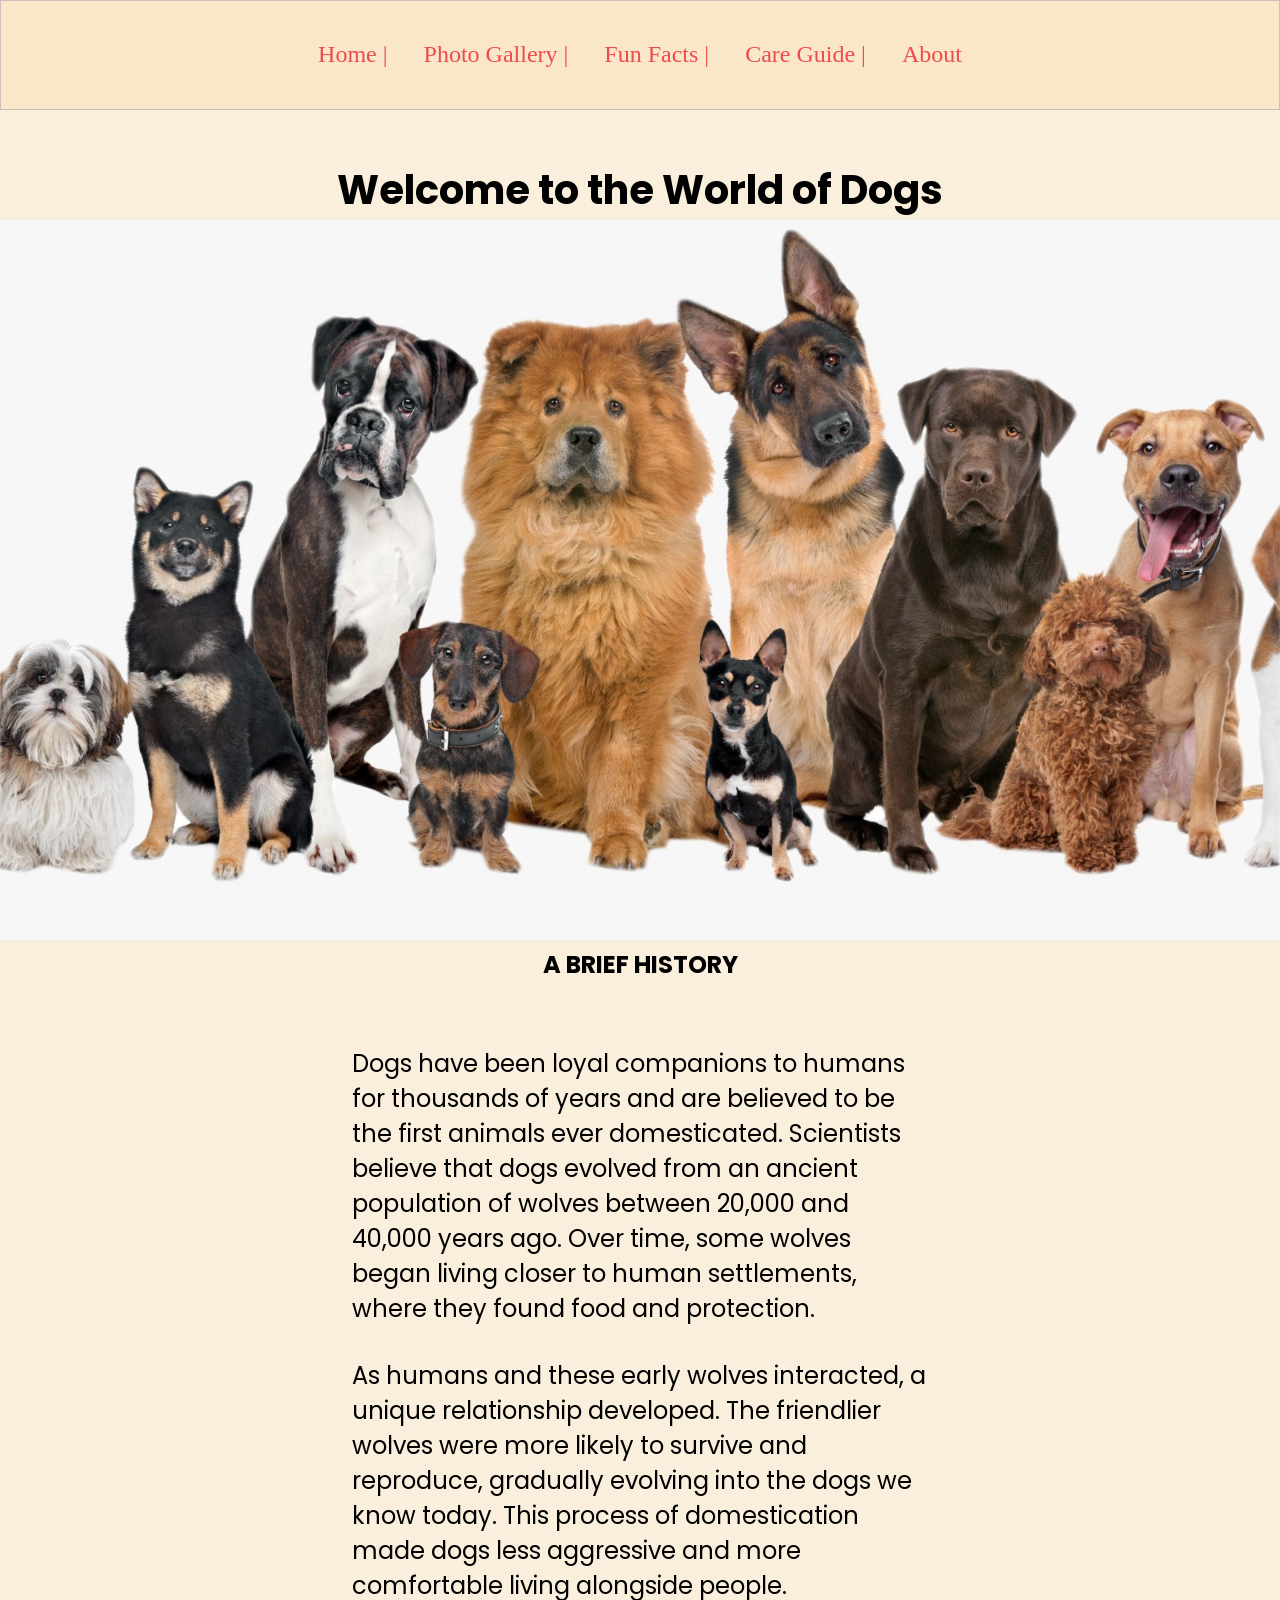
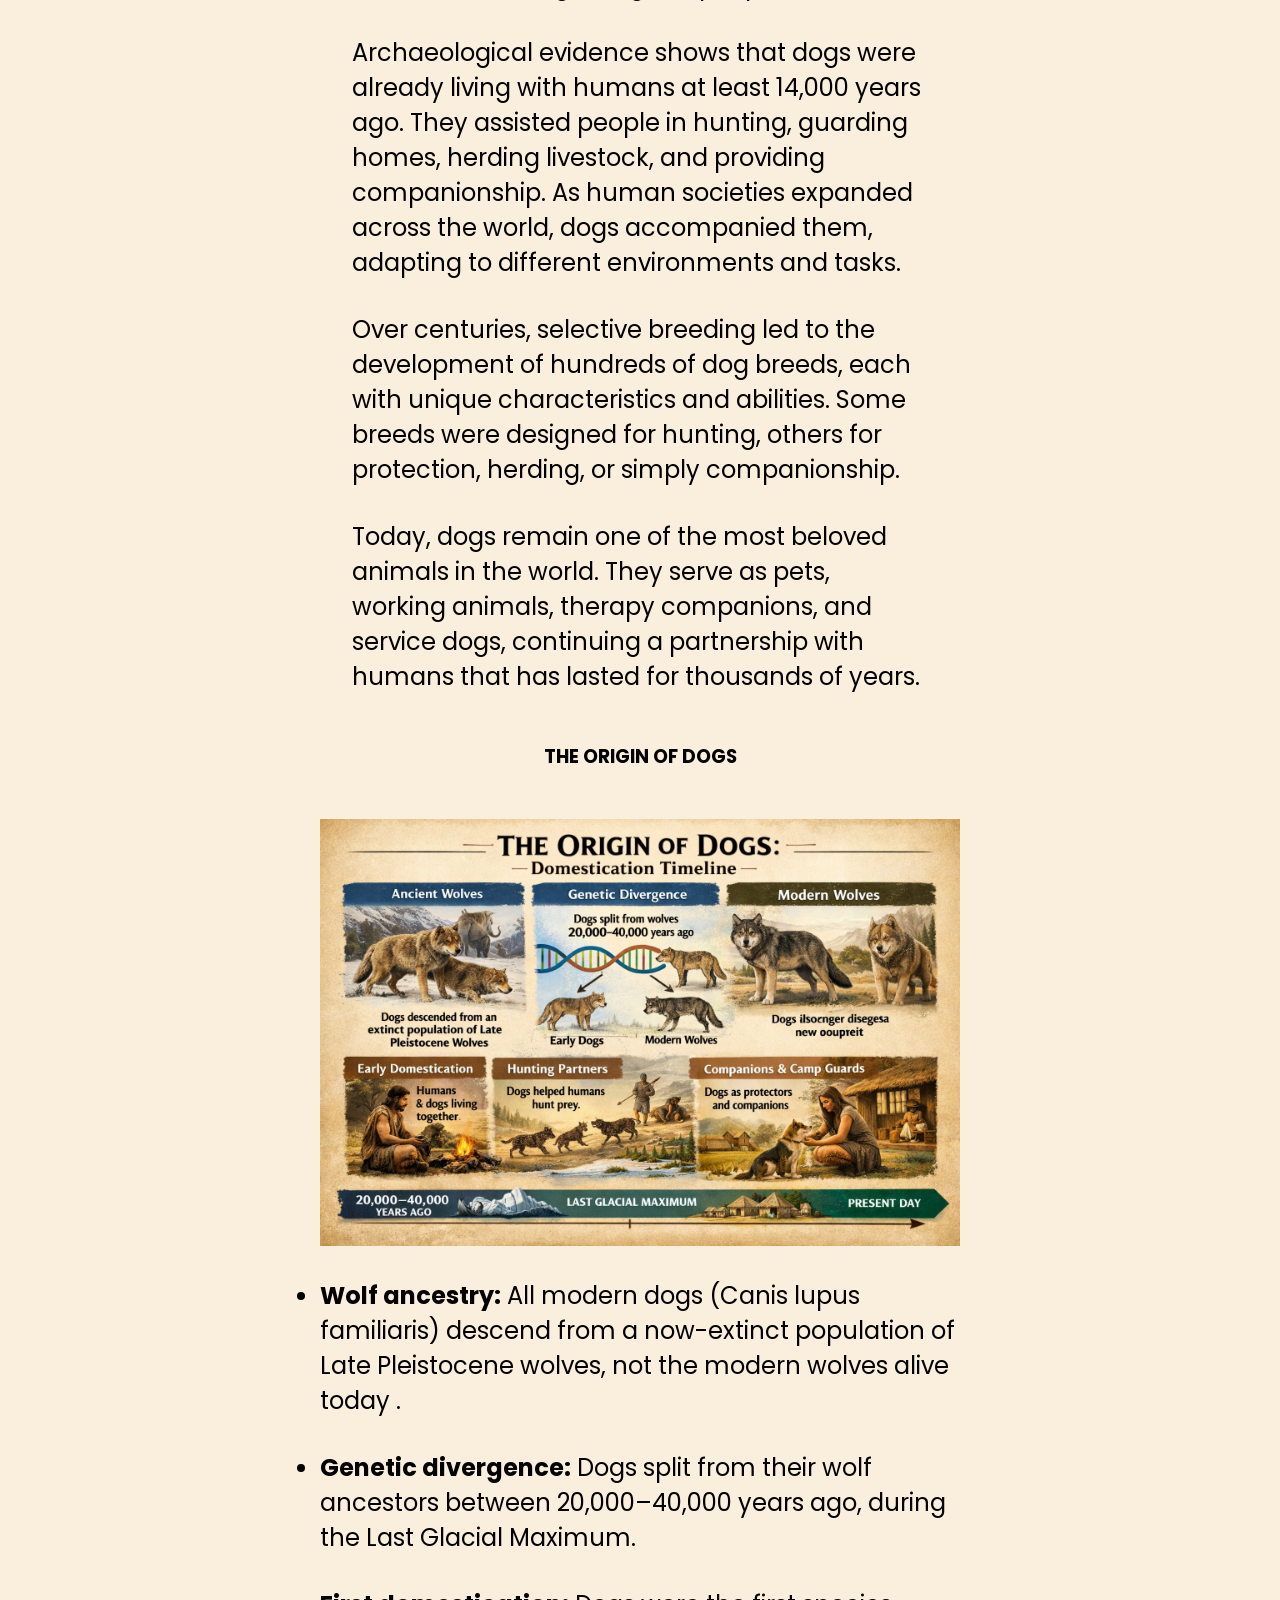
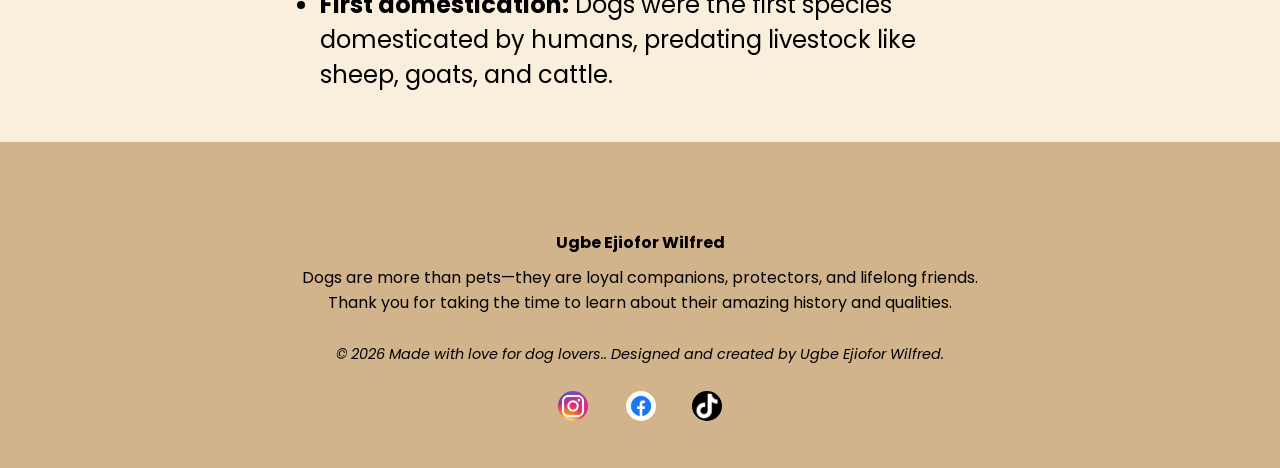
<file: index.html>
<!doctype html>
<html lang="en">
  <head>
    <meta charset="UTF-8" />
    <meta name="viewport" content="width=device-width, initial-scale=1.0" />
    <title>Dog story</title>
    <link rel="stylesheet" href="Dogstory.css" />

    <link rel="preconnect" href="https://fonts.googleapis.com" />
    <link rel="preconnect" href="https://fonts.gstatic.com" crossorigin />
    <link
      href="https://fonts.googleapis.com/css2?family=Poppins:wght@300;400;600;700&display=swap"
      rel="stylesheet"
    />
    <link rel="icon" href="image/animals-best-hearing.webp" type="image/webp" />
  </head>
  <body>
    <header>
      <nav>
        <a href="#">Home |</a>
        <a href="breeds.html">Photo Gallery |</a>
        <a href="funfact.html">Fun Facts |</a>
        <a href="careguide.html">Care Guide |</a>
        <a href="about.html">About </a>
      </nav>

      <h1>Welcome to the World of Dogs</h1>

      <figure class="dog-top">
        <img class="dogs-family" src="image/doggyfamily.jpeg" alt="" />
      </figure>
    </header>

    <main>
      <section>
        <h2>A BRIEF HISTORY</h2>
        <div class="aboutdogs">
          <div class="dog histories">
            <p>
              Dogs have been loyal companions to humans for thousands of years
              and are believed to be the first animals ever domesticated.
              Scientists believe that dogs evolved from an ancient population of
              wolves between 20,000 and 40,000 years ago. Over time, some wolves
              began living closer to human settlements, where they found food
              and protection.
            </p>
          </div>

          <div class="dog histories">
            <p>
              As humans and these early wolves interacted, a unique relationship
              developed. The friendlier wolves were more likely to survive and
              reproduce, gradually evolving into the dogs we know today. This
              process of domestication made dogs less aggressive and more
              comfortable living alongside people.
            </p>
          </div>
          <div class="dog histories">
            <p>
              Archaeological evidence shows that dogs were already living with
              humans at least 14,000 years ago. They assisted people in hunting,
              guarding homes, herding livestock, and providing companionship. As
              human societies expanded across the world, dogs accompanied them,
              adapting to different environments and tasks.
            </p>
          </div>
          <div class="dog histories">
            <p>
              Over centuries, selective breeding led to the development of
              hundreds of dog breeds, each with unique characteristics and
              abilities. Some breeds were designed for hunting, others for
              protection, herding, or simply companionship.
            </p>
          </div>
          <div class="dog histories">
            <p>
              Today, dogs remain one of the most beloved animals in the world.
              They serve as pets, working animals, therapy companions, and
              service dogs, continuing a partnership with humans that has lasted
              for thousands of years.
            </p>
          </div>
        </div>
      </section>
      <section>
        <div>
          <h3>THE ORIGIN OF DOGS</h3>
          <div>
            <img
              class="image-origin"
              src="image/doggyorigin.jpeg"
              alt="dogs origin"
            />
          </div>
          <ul>
            <li>
              <strong>Wolf ancestry:</strong> All modern dogs (Canis lupus
              familiaris) descend from a now-extinct population of Late
              Pleistocene wolves, not the modern wolves alive today .
            </li>
            <li>
              <strong> Genetic divergence:</strong> Dogs split from their wolf
              ancestors between 20,000–40,000 years ago, during the Last Glacial
              Maximum.
            </li>
            <li>
              <strong> First domestication:</strong> Dogs were the first species
              domesticated by humans, predating livestock like sheep, goats, and
              cattle.
            </li>
          </ul>
        </div>
      </section>
    </main>

    <footer class="footer">
      <h3>Ugbe Ejiofor Wilfred</h3>

      <p>
        Dogs are more than pets—they are loyal companions, protectors, and
        lifelong friends. <br />
        Thank you for taking the time to learn about their amazing history and
        qualities.
      </p>
      <address>
        <br />
        <p class="copyright">
          &copy; 2026 Made with love for dog lovers.. Designed and created by
          Ugbe Ejiofor Wilfred.
        </p>
      </address>
      <br />
      <div>
        <a
          href="https://www.instagram.com/itz_ejorlamido?igsh=MnUzcXVpMWk1bnR4"
        >
          <img
            src="image/IG icon converted .jpg"
            alt="instagram icon"
            width="30px"
            title="Follow me on Instagram"
            style="border-radius: 1rem"
          />
        </a>

        <a href="https://www.facebook.com/share/1XeRaQ1Y6E/"
          ><img
            src="image/FACEBOOK icon .jpg"
            alt="facebook icon"
            width="30px"
            title="Follow me on Facebook"
            style="border-radius: 1rem"
        /></a>

        <a href="https://www.tiktok.com/@ejor21?_r=1&_t=ZS-97e2sSPvcm1"
          ><img
            src="image/Tiktok_icon.svg.webp"
            alt="Tiktok logo"
            width="30px"
            style="border-radius: 1rem"
            title="Follow me on tiktok"
        /></a>
      </div>
    </footer>
  </body>
</html>
</file>
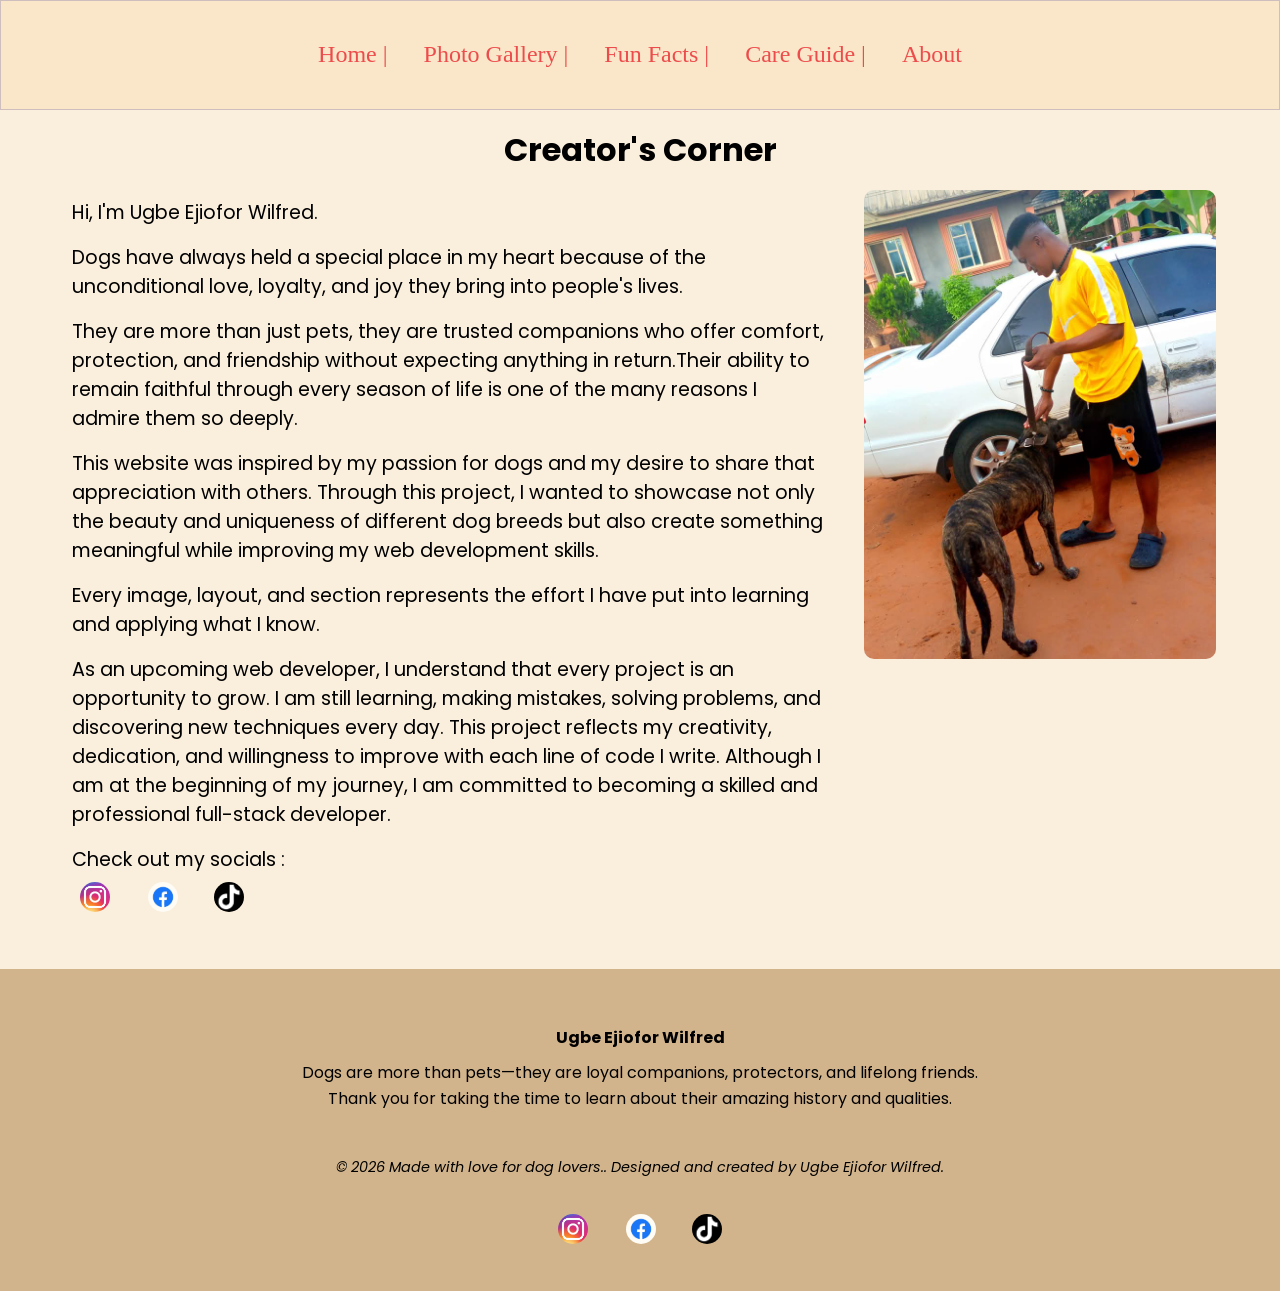
<file: about.html>
<!doctype html>
<html lang="en">
  <head>
    <meta charset="UTF-8" />
    <meta name="viewport" content="width=device-width, initial-scale=1.0" />
    <title>My Dog encounters</title>

    <link rel="preconnect" href="https://fonts.googleapis.com" />
    <link rel="preconnect" href="https://fonts.gstatic.com" crossorigin />
    <link
      href="https://fonts.googleapis.com/css2?family=Poppins:wght@300;400;600;700&display=swap"
      rel="stylesheet"
    />
    <link rel="icon" href="image/animals-best-hearing.webp" type="image/webp" />

    <style>
      * {
        box-sizing: border-box;
        padding: 0;
      }

      body {
        background-color: #faeedc;
        font-family: "Poppins", sans-serif;
        margin: auto;
      }

      nav {
        text-align: center;
        position: sticky;
        width: 100%;
        padding: 2.5rem;
        top: 0px;
        background-color: #fae6c8;
        border: rgb(206, 190, 190) solid 0.5px;
      }
      a {
        text-decoration: none;
        color: #ed4c4c;
        font-size: 1.5rem;
        padding: 1rem;
        font-family: fantasy;
        overflow: hidden;
        display: inline;
      }

      a:hover {
        color: black;
      }
      a:active {
        color: green;
      }

      h1 {
        text-align: center;
        margin: 1rem;
      }

      .box {
        display: flex;
        flex-direction: row-reverse;
        align-items: flex-start;
        gap: 2rem;
        width: 90%;
        margin: auto;
      }

      .my-name {
        flex: 1;
      }

      .my-name p {
        width: 100%;
        margin: auto;
        padding: 0.5rem;
        font-size: 1.2rem;
      }
      .boss img {
        width: 22rem;
        border-radius: 10px;
      }

      .footer {
        background-color: tan;
        text-align: center;
        padding: 40px 20px;
        margin-top: 50px;
      }

      .footer h3 {
        margin-bottom: 10px;
        font-size: 1rem;
      }

      .footer p {
        max-width: 700px;
        margin: 10px auto;
        line-height: 1.6;
      }

      .copyright {
        margin-top: 20px;
        font-size: 0.9rem;
      }

      @media screen and (max-width: 768px) {
        .box {
          display: block;
        }
        .boss img {
          width: 100%;
        }

        .my-name p {
          width: 100%;
          margin: auto;
          padding: 0.5rem;
          font-size: 1rem;
        }
        h1 {
          font-size: 1.5rem;
        }
      }
    </style>
  </head>
  <body>
    <nav>
      <a href="index.html">Home |</a>
      <a href="breeds.html">Photo Gallery |</a>
      <a href="funfact.html">Fun Facts |</a>
      <a href="careguide.html">Care Guide |</a>
      <a href="about.html">About </a>
    </nav>

    <h1>Creator's Corner</h1>

    <div class="box">
      <div class="boss">
        <img src="image/boss.jpeg" alt="Boss" />
      </div>

      <div class="my-name">
        <p>Hi, I'm Ugbe Ejiofor Wilfred.</p>

        <p>
          Dogs have always held a special place in my heart because of the
          unconditional love, loyalty, and joy they bring into people's lives.
        </p>

        <p>
          They are more than just pets, they are trusted companions who offer
          comfort, protection, and friendship without expecting anything in
          return.Their ability to remain faithful through every season of life
          is one of the many reasons I admire them so deeply.
        </p>

        <p>
          This website was inspired by my passion for dogs and my desire to
          share that appreciation with others. Through this project, I wanted to
          showcase not only the beauty and uniqueness of different dog breeds
          but also create something meaningful while improving my web
          development skills.
        </p>

        <p>
          Every image, layout, and section represents the effort I have put into
          learning and applying what I know.
        </p>

        <p>
          As an upcoming web developer, I understand that every project is an
          opportunity to grow. I am still learning, making mistakes, solving
          problems, and discovering new techniques every day. This project
          reflects my creativity, dedication, and willingness to improve with
          each line of code I write. Although I am at the beginning of my
          journey, I am committed to becoming a skilled and professional
          full-stack developer.
        </p>

        <div>
          <p>Check out my socials :</p>
          <a
            href="https://www.instagram.com/itz_ejorlamido?igsh=MnUzcXVpMWk1bnR4"
          >
            <img
              src="image/IG icon converted .jpg"
              alt="instagram icon"
              width="30px"
              title="Follow me on Instagram"
              style="border-radius: 1rem"
            />
          </a>

          <a href="https://www.facebook.com/share/1XeRaQ1Y6E/"
            ><img
              src="image/FACEBOOK icon .jpg"
              alt="facebook icon"
              width="30px"
              title="Follow me on Facebook"
              style="border-radius: 1rem"
          /></a>

          <a href="https://www.tiktok.com/@ejor21?_r=1&_t=ZS-97e2sSPvcm1"
            ><img
              src="image/Tiktok_icon.svg.webp"
              alt="Tiktok logo"
              width="30px"
              title="Follow me on tiktok"
              style="border-radius: 1rem"
          /></a>
        </div>
      </div>
    </div>

    <footer class="footer">
      <h3>Ugbe Ejiofor Wilfred</h3>

      <p>
        Dogs are more than pets—they are loyal companions, protectors, and
        lifelong friends. <br />
        Thank you for taking the time to learn about their amazing history and
        qualities.
      </p>
      <address>
        <br />
        <p class="copyright">
          &copy; 2026 Made with love for dog lovers.. Designed and created by
          Ugbe Ejiofor Wilfred.
        </p>
      </address>
      <br />
      <div>
        <a
          href="https://www.instagram.com/itz_ejorlamido?igsh=MnUzcXVpMWk1bnR4"
        >
          <img
            src="image/IG icon converted .jpg"
            alt="instagram icon"
            width="30px"
            title="Follow me on Instagram"
            style="border-radius: 1rem"
          />
        </a>

        <a href="https://www.facebook.com/share/1XeRaQ1Y6E/"
          ><img
            src="image/FACEBOOK icon .jpg"
            alt="facebook icon"
            width="30px"
            title="Follow me on Facebook"
            style="border-radius: 1rem"
        /></a>

        <a href="https://www.tiktok.com/@ejor21?_r=1&_t=ZS-97e2sSPvcm1"
          ><img
            src="image/Tiktok_icon.svg.webp"
            alt="Tiktok logo"
            width="30px"
            style="border-radius: 1rem"
            title="Follow me on tiktok"
        /></a>
      </div>
    </footer>
  </body>
</html>
</file>
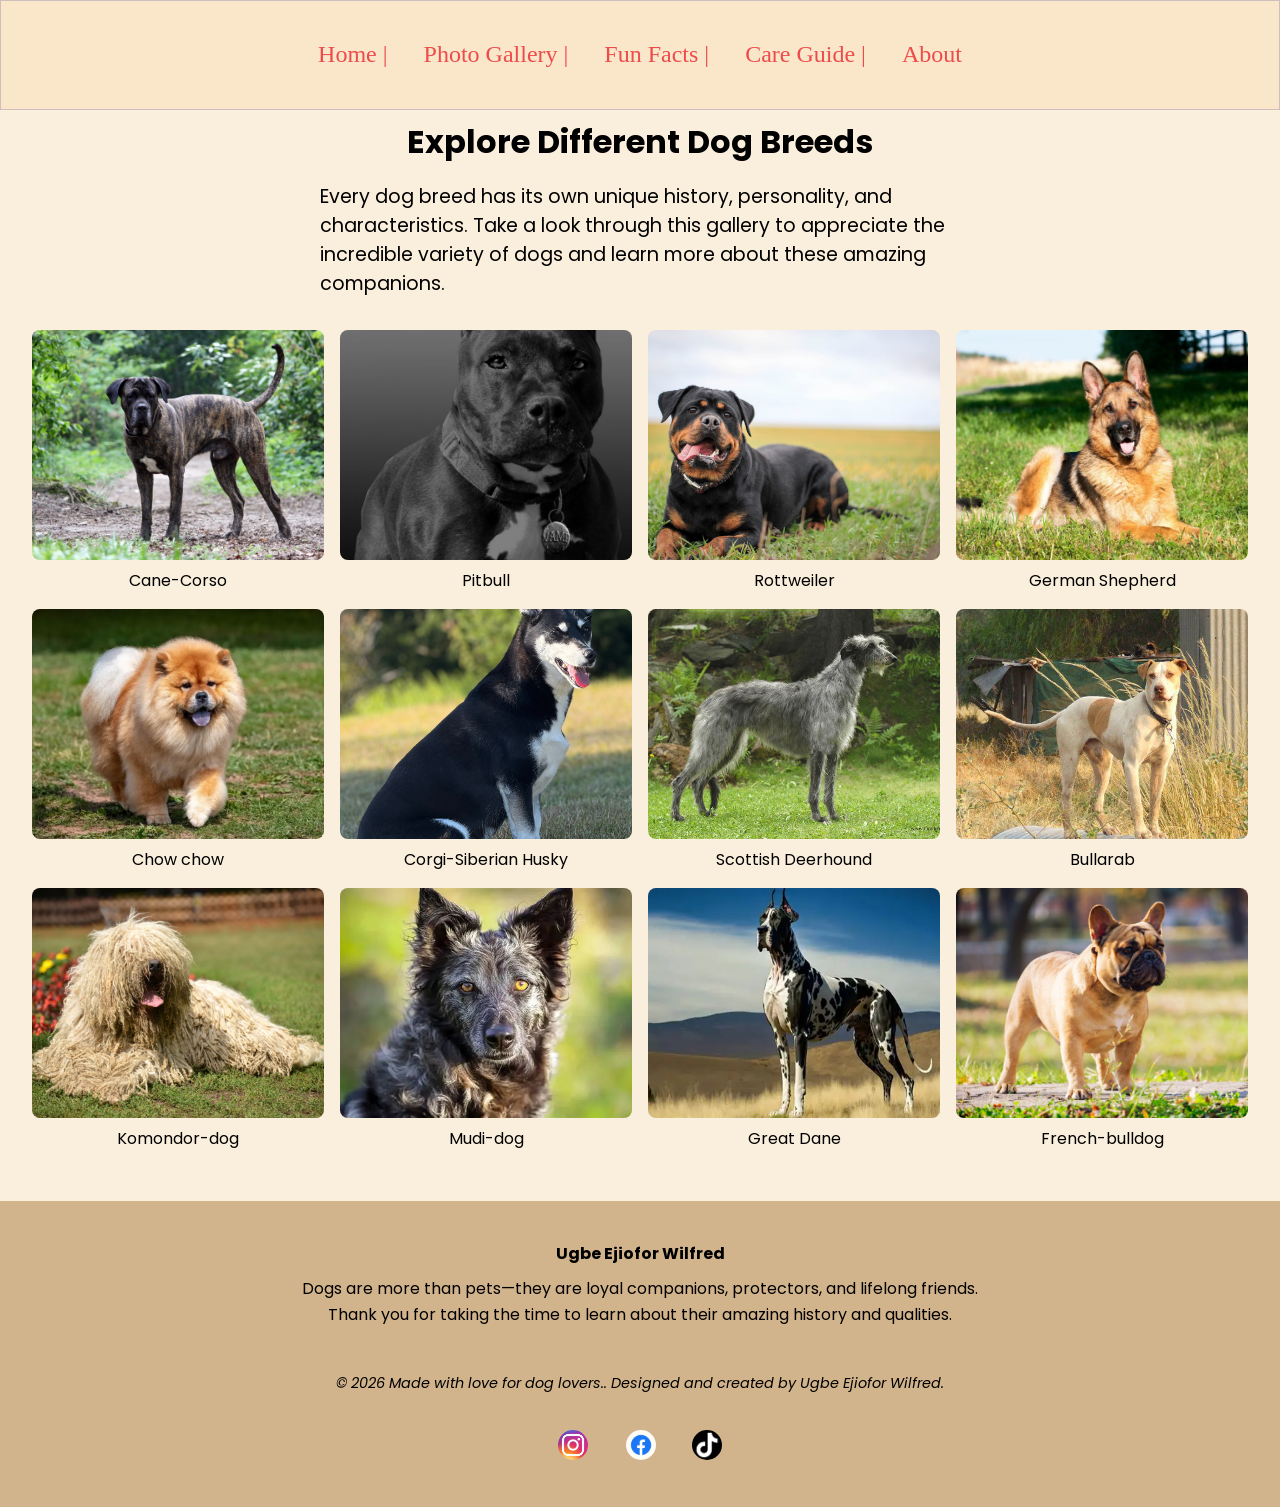
<file: breeds.html>
<!doctype html>
<html lang="en">
  <head>
    <meta charset="UTF-8" />
    <meta name="viewport" content="width=device-width, initial-scale=1.0" />
    <title>Breeds</title>
    <link rel="stylesheet" href="breeds.css" />
    <link rel="icon" href="image/animals-best-hearing.webp" type="image/webp" />
    <link rel="preconnect" href="https://fonts.googleapis.com" />
    <link rel="preconnect" href="https://fonts.gstatic.com" crossorigin />
    <link
      href="https://fonts.googleapis.com/css2?family=Poppins:wght@300;400;600;700&display=swap"
      rel="stylesheet"
    />
  </head>

  <body>
    <header>
      <nav>
        <a href="index.html">Home |</a>
        <a href="breeds.html">Photo Gallery |</a>
        <a href="funfact.html">Fun Facts |</a>
        <a href="careguide.html">Care Guide |</a>
        <a href="about.html">About </a>
      </nav>

      <h1>Explore Different Dog Breeds</h1>
    </header>
    <main>
      <section>
        <p class="details">
          Every dog breed has its own unique history, personality, and
          characteristics. Take a look through this gallery to appreciate the
          incredible variety of dogs and learn more about these amazing
          companions.
        </p>
      </section>
      <section>
        <div class="doggies">
          <div>
            <img src="image/Cane-Corso-Dog.webp" alt="Cane-Corso-Dog" />
            <figcaption>Cane-Corso</figcaption>
          </div>
          <div>
            <img src="image/pitbull.jpg" alt="pitbull" />
            <figcaption>Pitbull</figcaption>
          </div>

          <div>
            <img src="image/rottweiler-scaled.avif" alt="pitbull" />
            <figcaption>Rottweiler</figcaption>
          </div>
          <div>
            <img src="image/German dog.jpg" alt="German Shepherd" />
            <figcaption>German Shepherd</figcaption>
          </div>
          <div>
            <img src="image/Chow chow.webp" alt="Chow chow" />
            <figcaption>Chow chow</figcaption>
          </div>
          <div>
            <img
              src="image/Corgi-Siberian_Husky_Profile.jpg"
              alt="Corgi-Siberian Husky"
            />
            <figcaption>Corgi-Siberian Husky</figcaption>
          </div>

          <div>
            <img src="image/Scottish Deerhound.JPG" alt="Scottish Deerhound" />
            <figcaption>Scottish Deerhound</figcaption>
          </div>
          <div>
            <img src="image/Bullarab.jpg" alt="Bullarab" />
            <figcaption>Bullarab</figcaption>
          </div>
          <div>
            <img src="image/Komondor-dog.jpg" alt="Komondor-dog" />
            <figcaption>Komondor-dog</figcaption>
          </div>
          <div>
            <img src="image/Mudi-dog.webp" alt="Mudi-dog" />
            <figcaption>Mudi-dog</figcaption>
          </div>
          <div>
            <img
              src="image/Great dane.webp"
              alt="Great dane
        "
            />
            <figcaption>Great Dane</figcaption>
          </div>
          <div>
            <img src="image/French-bulldog.webp" alt="French-bulldog" />
            <figcaption>French-bulldog</figcaption>
          </div>
        </div>
      </section>
    </main>

    <footer class="footer">
      <h3>Ugbe Ejiofor Wilfred</h3>

      <p>
        Dogs are more than pets—they are loyal companions, protectors, and
        lifelong friends. <br />
        Thank you for taking the time to learn about their amazing history and
        qualities.
      </p>
      <address>
        <br />
        <p class="copyright">
          &copy; 2026 Made with love for dog lovers.. Designed and created by
          Ugbe Ejiofor Wilfred.
        </p>
      </address>
      <br />
      <div>
        <a
          href="https://www.instagram.com/itz_ejorlamido?igsh=MnUzcXVpMWk1bnR4"
        >
          <img
            src="image/IG icon converted .jpg"
            alt="instagram icon"
            width="30px"
            title="Follow me on Instagram"
            style="border-radius: 1rem"
          />
        </a>

        <a href="https://www.facebook.com/share/1XeRaQ1Y6E/"
          ><img
            src="image/FACEBOOK icon .jpg"
            alt="facebook icon"
            width="30px"
            title="Follow me on Facebook"
            style="border-radius: 1rem"
        /></a>

        <a href="https://www.tiktok.com/@ejor21?_r=1&_t=ZS-97e2sSPvcm1"
          ><img
            src="image/Tiktok_icon.svg.webp"
            alt="Tiktok logo"
            width="30px"
            style="border-radius: 1rem"
            title="Follow me on tiktok"
        /></a>
      </div>
    </footer>
  </body>
</html>
</file>
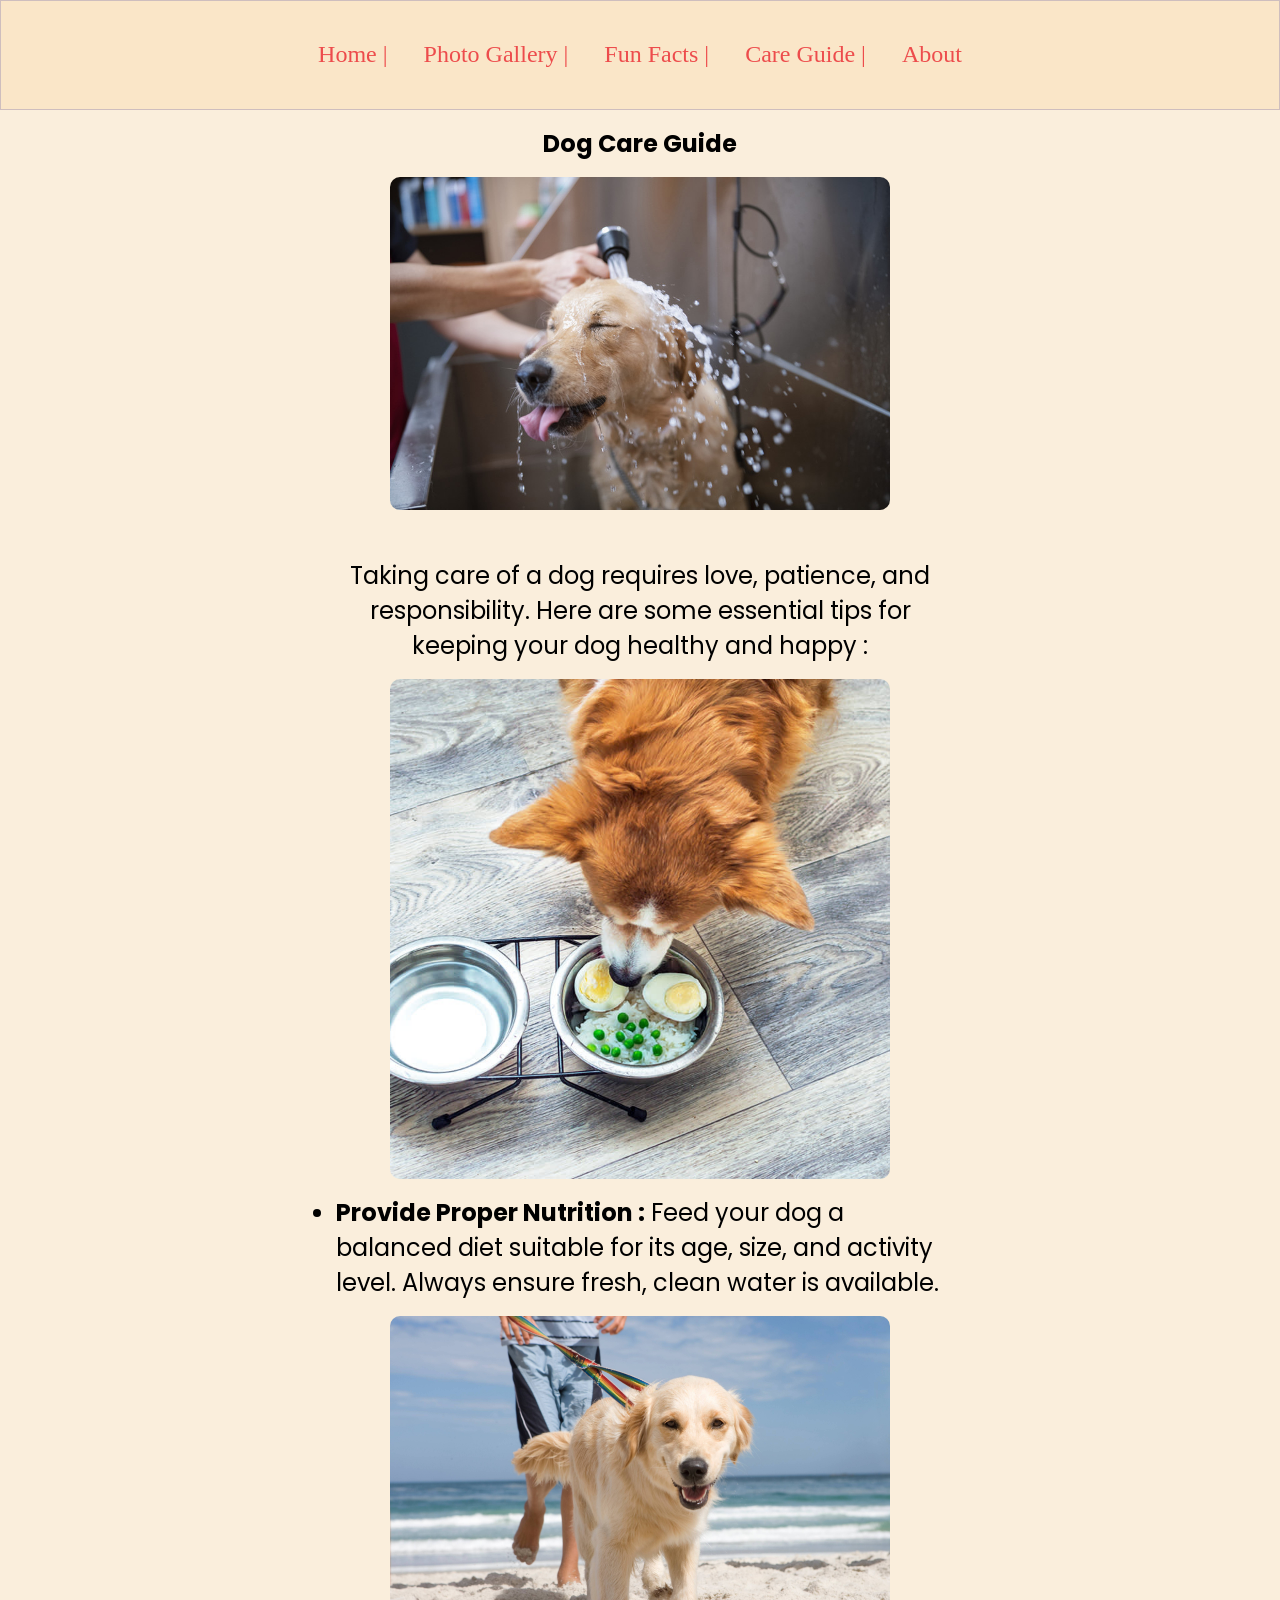
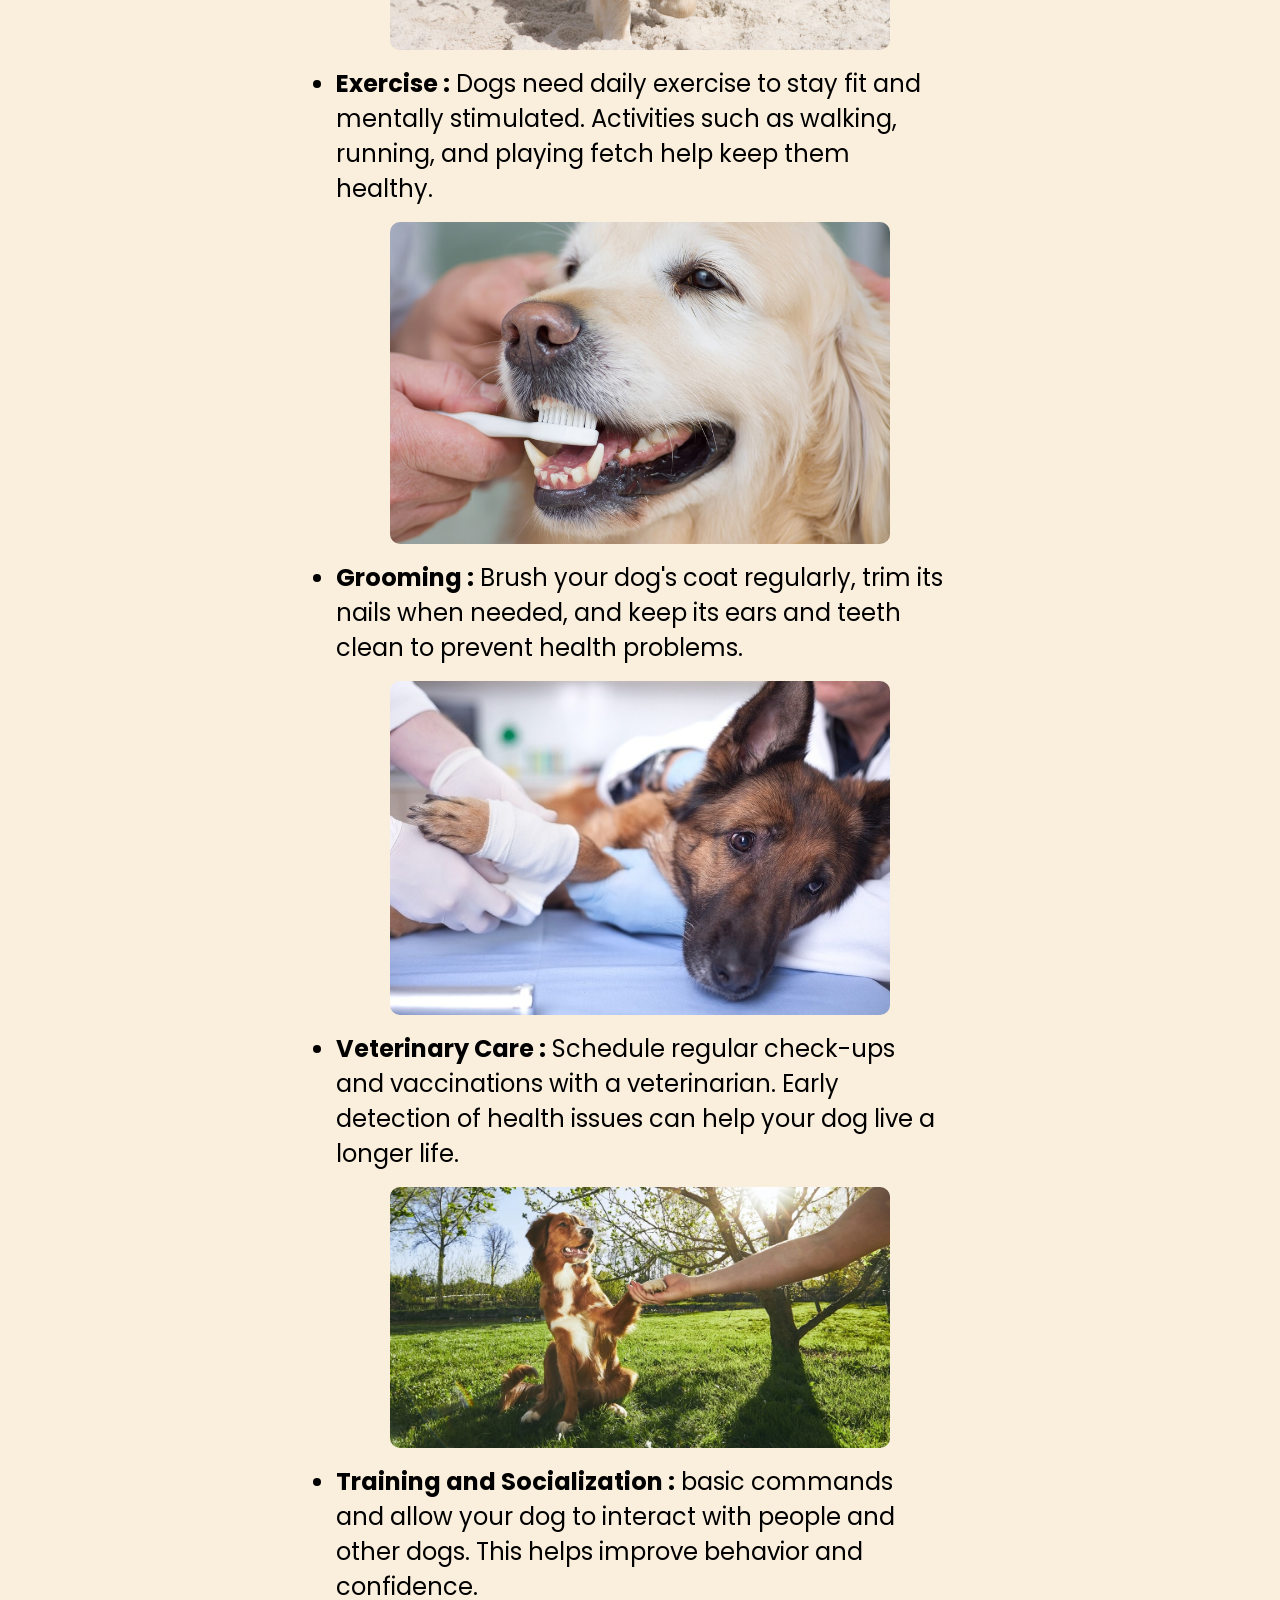
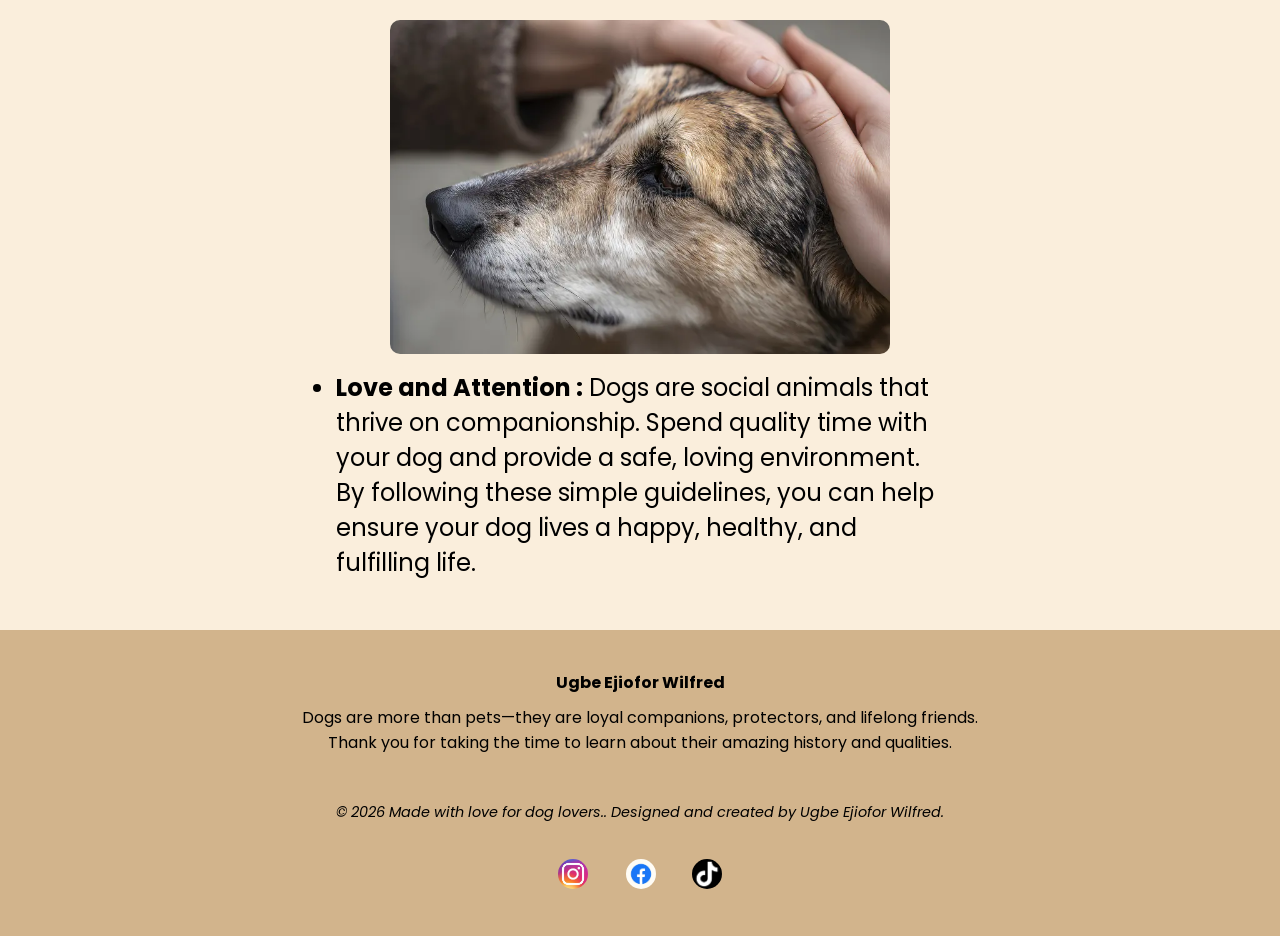
<file: careguide.html>
<!doctype html>
<html lang="en">
  <head>
    <meta charset="UTF-8" />
    <meta name="viewport" content="width=device-width, initial-scale=1.0" />
    <title>Dogs care guide</title>
  </head>

  <style>
    * {
      box-sizing: border-box;
      padding: 0;
      margin: 0;
    }

    body {
      background-color: #faeedc;
      font-family: "Poppins", sans-serif;
      margin: auto;
    }
    nav {
      text-align: center;
      position: sticky;
      width: 100%;
      padding: 2.5rem;
      top: 0px;
      background-color: #fae6c8;
      border: rgb(206, 190, 190) solid 0.5px;
    }
    a {
      text-decoration: none;
      color: #ed4c4c;
      font-size: 1.5rem;
      padding: 1rem;
      font-family: fantasy;
      overflow: hidden;
      display: inline;
    }

    a:hover {
      color: black;
    }
    a:active {
      color: green;
    }
    h1 {
      text-align: center;
      margin: 1rem;
    }

    .intro {
      text-align: center;
      width: 50%;
      margin: auto;
      font-size: 1.5rem;
      padding-top: 2rem;
    }

    ol {
      width: 50%;
      margin: auto;
      font-size: 1.5rem;
    }

    li {
      list-style: disc;
      margin: 1rem;
    }

    .footer {
      background-color: tan;
      text-align: center;
      padding: 40px 20px;
      margin-top: 50px;
    }

    .footer h3 {
      margin-bottom: 10px;
      font-size: 1rem;
    }

    .footer p {
      max-width: 700px;
      margin: 10px auto;
      line-height: 1.6;
    }

    .copyright {
      margin-top: 20px;
      font-size: 0.9rem;
    }
    .image {
      width: 100%;
      max-width: 500px;
      display: block;
      margin: 1rem auto;
      border-radius: 10px;
    }

    @media screen and (max-width: 768px) {
      h1 {
        font-size: 1.5rem;
      }
      .image {
        width: 90%;
      }
      .intro {
        width: 80%;
        margin: auto;
        padding-top: 0.5rem;
        font-size: 1rem;
      }

      ol {
        width: 80%;
        margin: auto;
        font-size: 1rem;
        margin-top: 1rem;
      }
    }
  </style>

  <link rel="preconnect" href="https://fonts.googleapis.com" />
  <link rel="preconnect" href="https://fonts.gstatic.com" crossorigin />
  <link
    href="https://fonts.googleapis.com/css2?family=Poppins:wght@300;400;600;700&display=swap"
    rel="stylesheet"
  />
  <body>
    <nav>
      <a href="index.html">Home |</a>
      <a href="breeds.html">Photo Gallery |</a>
      <a href="funfact.html">Fun Facts |</a>
      <a href="careguide.html">Care Guide |</a>
      <a href="about.html">About </a>
    </nav>
    <main>
      <section>
        <h1>Dog Care Guide</h1>
        <div>
          <img src="image/dogbath.jpg" alt="Dog Bathing" class="image" />
        </div>
        <div>
          <p class="intro">
            Taking care of a dog requires love, patience, and responsibility.
            Here are some essential tips for keeping your dog healthy and happy
            :
          </p>
        </div>
      </section>

      <div>
        <img src="image/Eating dog.jpg" alt="Eating dog" class="image" />
      </div>
      <div>
        <ol>
          <li>
            <strong> Provide Proper Nutrition :</strong> Feed your dog a
            balanced diet suitable for its age, size, and activity level. Always
            ensure fresh, clean water is available.
          </li>
          <div>
            <img
              src="image/Exercising dog.jpg"
              alt="Exercising dog"
              class="image"
            />
          </div>
          <li>
            <strong>Exercise :</strong> Dogs need daily exercise to stay fit and
            mentally stimulated. Activities such as walking, running, and
            playing fetch help keep them healthy.
          </li>

          <div>
            <img src="image/Teeth brush.jpg" alt="Dental Care" class="image" />
          </div>
          <li>
            <strong> Grooming :</strong> Brush your dog's coat regularly, trim
            its nails when needed, and keep its ears and teeth clean to prevent
            health problems.
          </li>
          <div>
            <img
              src="image/Dog-treatment.jpg"
              alt="Veterinary care"
              class="image"
            />
          </div>
          <li>
            <strong> Veterinary Care :</strong> Schedule regular check-ups and
            vaccinations with a veterinarian. Early detection of health issues
            can help your dog live a longer life.
          </li>
          <div>
            <img
              src="image/dog-training-hp.webp"
              alt="Dog training"
              class="image"
            />
          </div>
          <li>
            <strong> Training and Socialization :</strong> basic commands and
            allow your dog to interact with people and other dogs. This helps
            improve behavior and confidence.
          </li>

          <div>
            <img
              src="image/quality time-dog.webp"
              alt="Dog quality time"
              class="image"
            />
          </div>
          <li>
            <strong> Love and Attention :</strong> Dogs are social animals that
            thrive on companionship. Spend quality time with your dog and
            provide a safe, loving environment. By following these simple
            guidelines, you can help ensure your dog lives a happy, healthy, and
            fulfilling life.
          </li>
        </ol>
      </div>
    </main>

    <footer class="footer">
      <h3>Ugbe Ejiofor Wilfred</h3>

      <p>
        Dogs are more than pets—they are loyal companions, protectors, and
        lifelong friends. <br />
        Thank you for taking the time to learn about their amazing history and
        qualities.
      </p>
      <address>
        <br />
        <p class="copyright">
          &copy; 2026 Made with love for dog lovers.. Designed and created by
          Ugbe Ejiofor Wilfred.
        </p>
      </address>
      <br />
      <div>
        <a
          href="https://www.instagram.com/itz_ejorlamido?igsh=MnUzcXVpMWk1bnR4"
        >
          <img
            src="image/IG icon converted .jpg"
            alt="instagram icon"
            width="30px"
            title="Follow me on Instagram"
            style="border-radius: 1rem"
          />
        </a>

        <a href="https://www.facebook.com/share/1XeRaQ1Y6E/"
          ><img
            src="image/FACEBOOK icon .jpg"
            alt="facebook icon"
            width="30px"
            title="Follow me on Facebook"
            style="border-radius: 1rem"
        /></a>

        <a href="https://www.tiktok.com/@ejor21?_r=1&_t=ZS-97e2sSPvcm1"
          ><img
            src="image/Tiktok_icon.svg.webp"
            alt="Tiktok logo"
            width="30px"
            style="border-radius: 1rem"
            title="Follow me on tiktok"
        /></a>
      </div>
    </footer>
  </body>
</html>
</file>
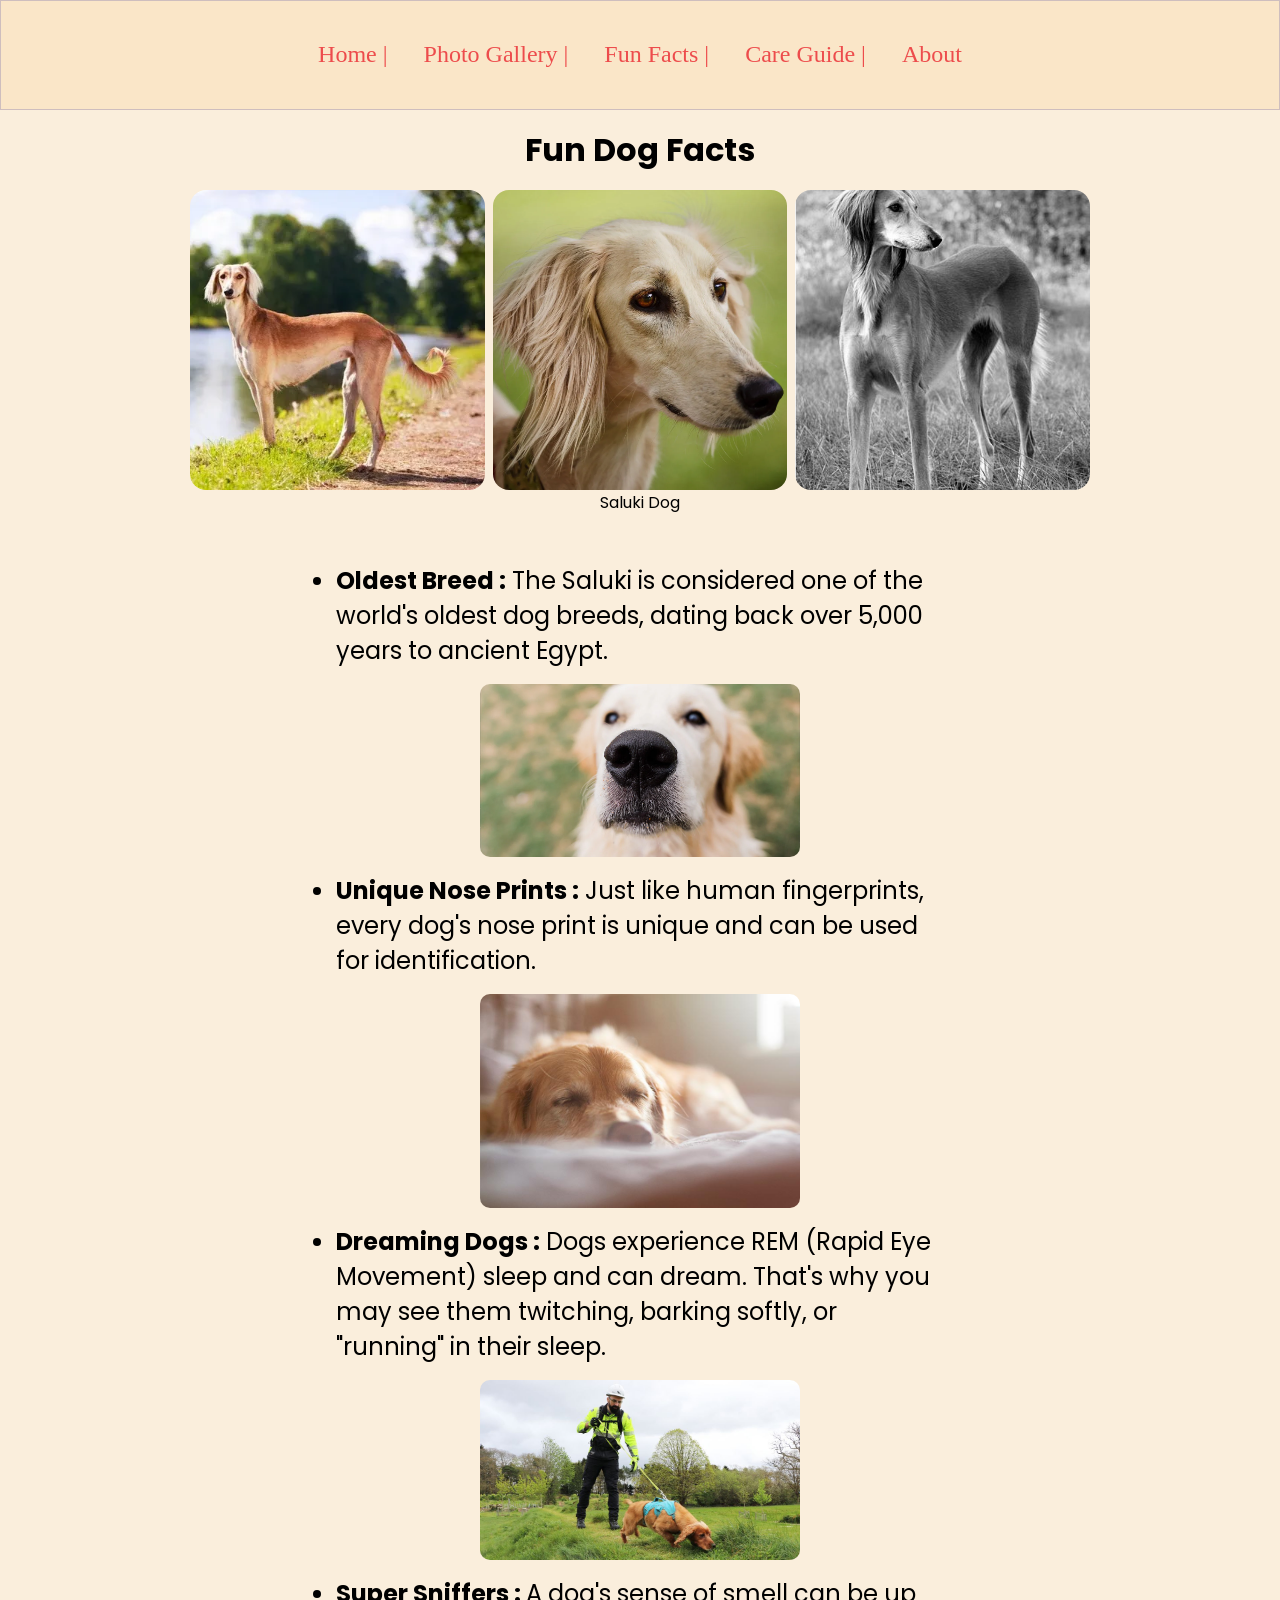
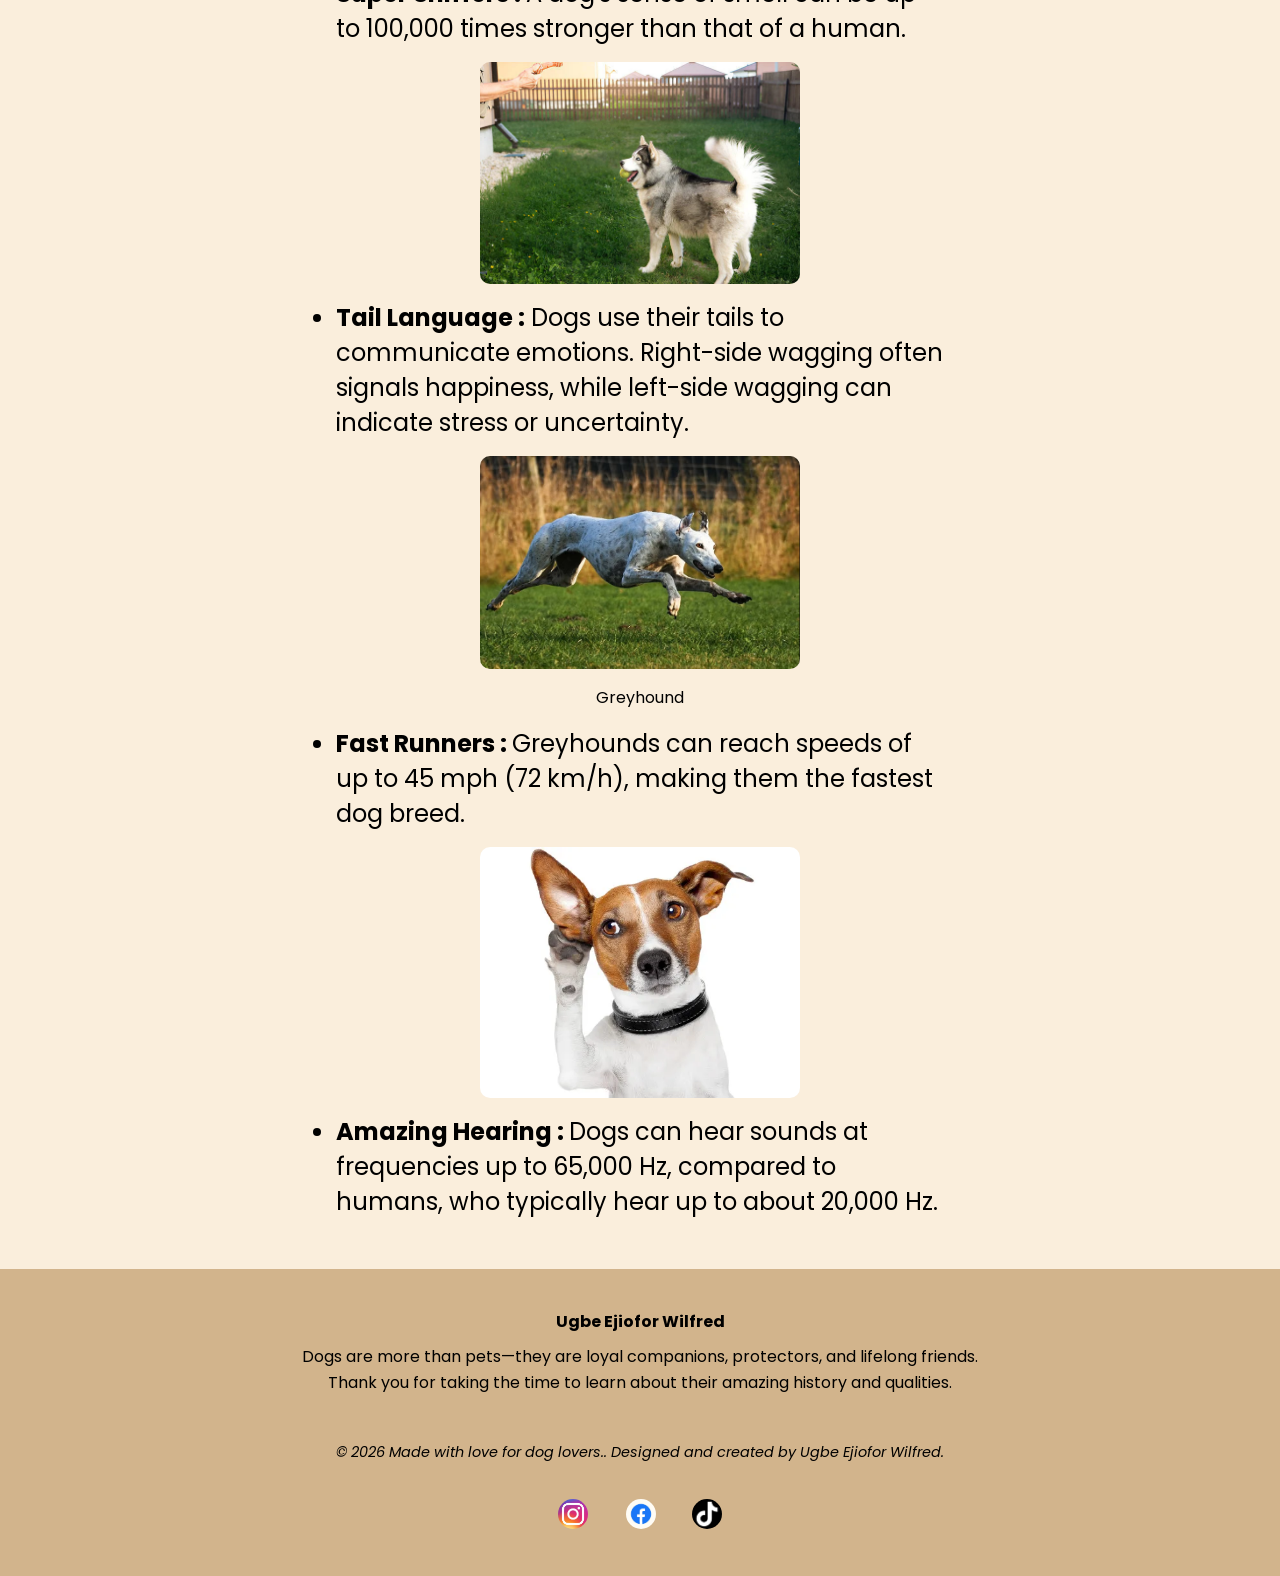
<file: funfact.html>
<!doctype html>
<html lang="en">
  <head>
    <meta charset="UTF-8" />
    <meta name="viewport" content="width=device-width, initial-scale=1.0" />
    <title>Fun Facts</title>

    <link rel="icon" href="image/animals-best-hearing.webp" type="image/webp" />
  </head>
  <style>
    * {
      box-sizing: border-box;
      padding: 0;
      margin: 0;
    }

    body {
      background-color: #faeedc;
      font-family: "Poppins", sans-serif;
      margin: auto;
    }

    nav {
      text-align: center;
      position: sticky;
      width: 100%;
      padding: 2.5rem;
      top: 0px;
      background-color: #fae6c8;
      border: rgb(206, 190, 190) solid 0.5px;
    }
    a {
      text-decoration: none;
      color: #ed4c4c;
      font-size: 1.5rem;
      padding: 1rem;
      font-family: fantasy;
      overflow: hidden;
      display: inline;
    }

    a:hover {
      color: black;
    }
    a:active {
      color: green;
    }

    h1 {
      text-align: center;
      margin: 1rem;
    }

    ol {
      width: 50%;
      margin: auto;
      font-size: 1.5rem;
      padding-top: 2rem;
    }

    .image-line {
      display: grid;
      grid-template-columns: repeat(3, 1fr);
      gap: 0.5rem;
      justify-content: center;
      align-items: center;
      max-width: 900px;
      margin: auto;
    }

    .image-line img {
      width: 100%;
      height: 300px;
      object-fit: cover;
      display: block;
      border-radius: 1rem;
    }
    li {
      list-style: disc;
      margin: 1rem;
    }

    .dog-nose,
    .sleeping-dog,
    .dreaming,
    .Sniffers,
    .tail,
    .greyhounds,
    .hearing-dogs {
      width: 50%;
      max-width: 500px;
      display: block;
      margin: 1rem auto;
      border-radius: 10px;
    }
    p {
      text-align: center;
      font-size: 1rem;
    }

    .footer {
      background-color: tan;
      text-align: center;
      padding: 40px 20px;
      margin-top: 50px;
    }

    .footer h3 {
      margin-bottom: 10px;
      font-size: 1rem;
    }

    .footer p {
      max-width: 700px;
      margin: 10px auto;
      line-height: 1.6;
    }

    .copyright {
      margin-top: 20px;
      font-size: 0.9rem;
    }

    @media screen and (max-width: 768px) {
      nav {
        padding: 2.5rem;
      }
      nav a {
        display: inline;
      }

      h1 {
        font-size: 1.5rem;
        padding-top: 2rem;
      }
      .image-line {
        display: block;
        width: 80%;
      }
      .image-line img {
        object-fit: cover;
        display: flex;
        justify-content: center;
        border-radius: 0%;
        height: auto;
        object-fit: contain;
      }
      ol {
        width: 90%;
        margin: auto;
        font-size: 1rem;
      }
      li {
        list-style: disc;
        margin: 1rem;
      }
      .dog-nose,
      .sleeping-dog,
      .dreaming,
      .Sniffers,
      .tail,
      .greyhounds,
      .hearing-dogs {
        width: 100%;
      }
    }
  </style>
  <link rel="preconnect" href="https://fonts.googleapis.com" />
  <link rel="preconnect" href="https://fonts.gstatic.com" crossorigin />
  <link
    href="https://fonts.googleapis.com/css2?family=Poppins:wght@300;400;600;700&display=swap"
    rel="stylesheet"
  />
  <body>
    <header>
      <nav>
        <a href="index.html">Home |</a>
        <a href="breeds.html">Photo Gallery |</a>
        <a href="funfact.html">Fun Facts |</a>
        <a href="careguide.html">Care Guide |</a>
        <a href="about.html">About </a>
      </nav>
      <h1>Fun Dog Facts</h1>
    </header>
    <main>
      <section>
        <div class="image-line">
          <img
            src="image/saluki-standing-by-the-water.webp"
            alt=""
            class="doggies"
          />
          <img src="image/Saluki-dog-sighthound.webp" alt="" />
          <img src="image/saluki-dog.jpg" alt="" />
        </div>
        <p>Saluki Dog</p>
        <ol>
          <li>
            <strong> Oldest Breed :</strong> The Saluki is considered one of the
            world's oldest dog breeds, dating back over 5,000 years to ancient
            Egypt.
          </li>

          <div>
            <img src="image/nose-health.webp" alt="" class="dog-nose" />
          </div>
          <li>
            <strong>Unique Nose Prints :</strong> Just like human fingerprints,
            every dog's nose print is unique and can be used for identification.
          </li>

          <img src="image/sleeping dog.jpg" alt="" class="sleeping-dog" />
          <li>
            <strong>Dreaming Dogs :</strong> Dogs experience REM (Rapid Eye
            Movement) sleep and can dream. That's why you may see them
            twitching, barking softly, or "running" in their sleep.
          </li>
          <div>
            <img src="image/Sniffing-dog.jpg" alt="" class="Sniffers" />
          </div>
          <li>
            <strong> Super Sniffers : </strong> A dog's sense of smell can be up
            to 100,000 times stronger than that of a human.
          </li>

          <div>
            <img src="image/Tail.webp" alt="" class="tail" />
          </div>
          <li>
            <strong> Tail Language :</strong> Dogs use their tails to
            communicate emotions. Right-side wagging often signals happiness,
            while left-side wagging can indicate stress or uncertainty.
          </li>
          <div>
            <img src="image/Greyhound-running.jpg" alt="" class="greyhounds" />
            <p>Greyhound</p>
          </div>

          <li>
            <strong> Fast Runners : </strong>Greyhounds can reach speeds of up
            to 45 mph (72 km/h), making them the fastest dog breed.
          </li>
          <div>
            <img
              src="image/animals-best-hearing.webp"
              alt=""
              class="hearing-dogs"
            />
          </div>
          <li>
            <strong> Amazing Hearing : </strong>Dogs can hear sounds at
            frequencies up to 65,000 Hz, compared to humans, who typically hear
            up to about 20,000 Hz.
          </li>
        </ol>
      </section>
    </main>
    <!-- <a href="univad.html">back</a> -->
    <footer class="footer">
      <h3>Ugbe Ejiofor Wilfred</h3>

      <p>
        Dogs are more than pets—they are loyal companions, protectors, and
        lifelong friends. <br />
        Thank you for taking the time to learn about their amazing history and
        qualities.
      </p>
      <address>
        <br />
        <p class="copyright">
          &copy; 2026 Made with love for dog lovers.. Designed and created by
          Ugbe Ejiofor Wilfred.
        </p>
      </address>
      <br />
      <div>
        <a
          href="https://www.instagram.com/itz_ejorlamido?igsh=MnUzcXVpMWk1bnR4"
        >
          <img
            src="image/IG icon converted .jpg"
            alt="instagram icon"
            width="30px"
            title="Follow me on Instagram"
            style="border-radius: 1rem"
          />
        </a>

        <a href="https://www.facebook.com/share/1XeRaQ1Y6E/"
          ><img
            src="image/FACEBOOK icon .jpg"
            alt="facebook icon"
            width="30px"
            title="Follow me on Facebook"
            style="border-radius: 1rem"
        /></a>

        <a href="https://www.tiktok.com/@ejor21?_r=1&_t=ZS-97e2sSPvcm1"
          ><img
            src="image/Tiktok_icon.svg.webp"
            alt="Tiktok logo"
            width="30px"
            style="border-radius: 1rem"
            title="Follow me on tiktok"
        /></a>
      </div>
    </footer>
  </body>
</html>
</file>
<file: Dogstory.css>
* {
  box-sizing: border-box;
  padding: 0;
  margin: 0;
}

body {
  background-color: #faeedc;
  margin: auto;
  font-family: "Poppins", sans-serif;
}

.dogs-family {
  width: 100%;
  object-fit: contain;
}
h1 {
  text-align: center;
  font-size: 2.5rem;
  margin-top: 10rem;
}
h2 {
  text-align: center;
}

.one {
  text-align: center;
  margin-bottom: 3rem;
}
nav {
  text-align: center;
  position: fixed;
  width: 100%;
  padding: 2.5rem;
  top: 0px;
  background-color: #fae6c8;
  border: rgb(206, 190, 190) solid 0.5px;
}
.menu {
  width: 1rem;
}
button,
.menu {
  background-color: #ed4c4c;
}
a {
  text-decoration: none;
  color: #ed4c4c;
  font-size: 1.5rem;
  padding: 1rem;
  font-family: fantasy;
  overflow: hidden;
  display: inline;
}

a:hover {
  color: black;
}
a:active {
  color: green;
}

.aboutdogs,
.origin,
ul {
  width: 50%;
  margin: auto;
  font-size: 1.5rem;
  padding-top: 2rem;
}

p {
  text-align: center;
  display: inline;
}
.image-origin {
  width: 50%;
  display: flex;
  justify-content: center;
  margin: auto;
}

li {
  margin-bottom: 2rem;
}

.dog {
  margin: 2rem;
}

h3 {
  text-align: center;
  margin: 3rem;
}

.footer {
  background-color: tan;
  text-align: center;
  padding: 40px 20px;
  margin-top: 50px;
}

.footer h3 {
  margin-bottom: 10px;
  font-size: 1rem;
}

.footer p {
  max-width: 700px;
  margin: 10px auto;
  line-height: 1.6;
}

.copyright {
  margin-top: 20px;
  font-size: 0.9rem;
}

@media screen and (max-width: 768px) {
  nav {
    padding: 2.5rem;
  }
  nav a {
    display: inline;
    font-family: fantasy;
  }
  h1 {
    font-size: 1.5rem;
    padding: 1.5rem;
    margin-bottom: 1rem;
    margin-top: 11rem;
  }
  .aboutdogs {
    width: 100%;
    margin: auto;
    padding: 0.5rem;
    font-size: 1rem;
  }

  h3 {
    margin: 1rem;
  }

  .image-origin {
    width: 90%;
    margin: auto;
  }

  ul {
    width: 80%;
    margin: auto;
    font-size: 1rem;
    margin-top: 1rem;
  }
  footer h3 {
    font-size: 1rem;
  }
}
</file>
<file: breeds.css>
* {
  box-sizing: border-box;
  margin: 0;
}

body {
  background-color: #faeedc;
  font-family: "Poppins", sans-serif;
  margin: auto;
}

nav {
  text-align: center;
  position: sticky;
  width: 100%;
  padding: 2.5rem;
  top: 0px;
  background-color: #fae6c8;
  border: rgb(206, 190, 190) solid 0.5px;
}
a {
  text-decoration: none;
  color: #ed4c4c;
  font-size: 1.5rem;
  padding: 1rem;
  font-family: fantasy;
  overflow: hidden;
  display: inline;
}

a:hover {
  color: black;
}
a:active {
  color: green;
}

h1 {
  text-align: center;
  margin: 0.5rem;
}

.details {
  width: 50%;
  margin: auto;
  font-size: 1.2rem;
  margin-top: 1rem;
}

.doggies {
  display: grid;
  grid-template-columns: repeat(4, 1fr);
  gap: 1rem;
  width: 95%;
  margin: 2rem auto;
}
.doggies img {
  width: 100%;
  height: 230px;
  /* height: auto; */
  object-fit: cover;
  display: block;
  border-radius: 0.5rem;
}

figcaption {
  text-align: center;
  margin-top: 0.5rem;
  font-size: 1rem;
  font-family: "Poppins", sans-serif;
}

.footer {
  background-color: tan;
  text-align: center;
  padding: 40px 20px;
  margin-top: 50px;
}

.footer h3 {
  margin-bottom: 10px;
  font-size: 1rem;
}

.footer p {
  max-width: 700px;
  margin: 10px auto;
  line-height: 1.6;
}

.copyright {
  margin-top: 20px;
  font-size: 0.9rem;
}

@media screen and (max-width: 768px) {
  nav {
    padding: 2.5rem;
  }
  nav a {
    display: inline;
  }
  .doggies {
    display: block;
  }
  .doggies img {
    width: 100%;
    border-radius: 0.5rem;
  }
  figcaption {
    margin: 0.5rem;
  }
  h1 {
    font-size: 1.5rem;
    padding: 1.5rem;
  }
  .details {
    width: 80%;
    margin: auto;
    padding-top: 0.5rem;
    font-size: 1rem;
  }
}
</file>
